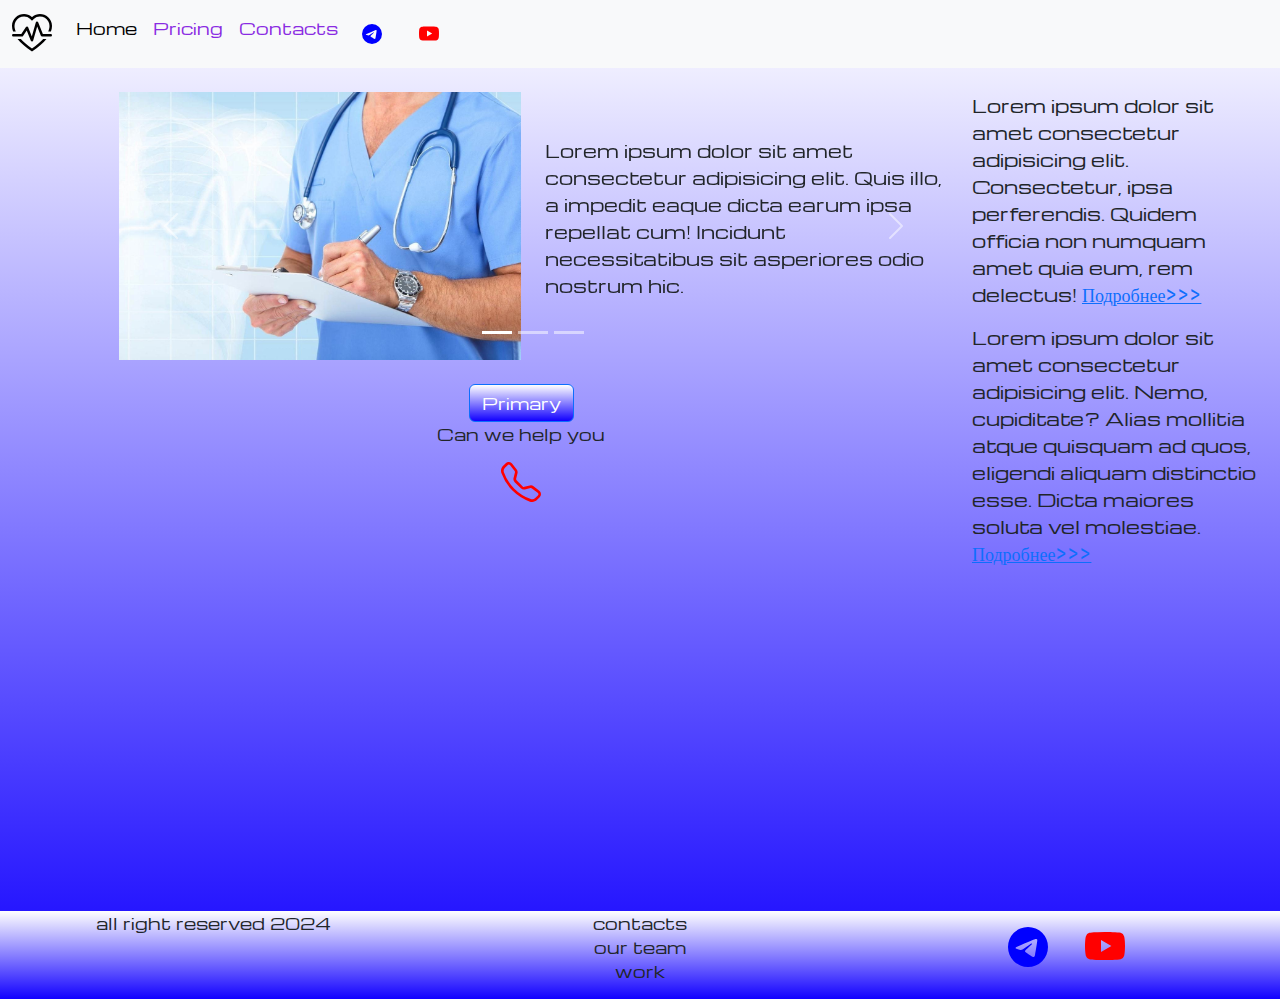
<file: index.html>
<!DOCTYPE html>
<html lang="en">

<head>
  <meta charset="UTF-8">
  <meta name="viewport" content="width=device-width, initial-scale=1.0">
  <title>my syte</title>
  <link href="https://cdn.jsdelivr.net/npm/bootstrap@5.3.3/dist/css/bootstrap.min.css" rel="stylesheet"
    integrity="sha384-QWTKZyjpPEjISv5WaRU9OFeRpok6YctnYmDr5pNlyT2bRjXh0JMhjY6hW+ALEwIH" crossorigin="anonymous">
  <link rel="stylesheet" href="my_css.css">
  <link rel="apple-touch-icon" sizes="180x180" href="files/favicon_io/apple-touch-icon.png">
  <link rel="icon" type="image/png" sizes="32x32" href="files/favicon_io/favicon-32x32.png">
  <link rel="icon" type="image/png" sizes="16x16" href="files/favicon_io/favicon-16x16.png">
  <link rel="manifest" href="files/favicon_io/site.webmanifest">
</head>

<body>
  <header>
    <nav class="navbar navbar-expand-lg bg-body-tertiary">
      <div class="container-fluid">
        <a class="navbar-brand" href="/"><img src="files/heart-pulse.svg" alt=""></a>
        <button class="navbar-toggler" type="button" data-bs-toggle="collapse" data-bs-target="#navbarNav"
          aria-controls="navbarNav" aria-expanded="false" aria-label="Toggle navigation">
          <span class="navbar-toggler-icon"></span>
        </button>
        <div class="collapse navbar-collapse" id="navbarNav">
          <ul class="navbar-nav">
            <li class="nav-item">
              <a class="nav-link active" aria-current="page" href="/">Home</a>
            </li>
            <li class="nav-item">
              <a class="nav-link" href="index2.html">Pricing</a>
            </li>
            <li class="nav-item">
              <a class="nav-link" href="#">Contacts</a>
            </li>
            <li class="nav-item">
              <a href="#"><img style="width: 20px; margin: 1em" src="files/telegram.svg" alt=""></a>
              <a href="#"><img style="width: 20px; margin: 1em" src="files/youtube.svg" alt=""></a>
            </li>
          </ul>
        </div>
      </div>
    </nav>
  </header>
  <section>
    <div class="container-fluid my-4">
      <div class="row">
        <div class="col-lg-1">

        </div>
        <div class="col-lg-8">
          <div class="row">
            <div id="carouselExampleIndicators" class="carousel slide" data-bs-ride="carousel">
              <div class="carousel-indicators">
                <button type="button" data-bs-target="#carouselExampleIndicators" data-bs-slide-to="0" class="active"
                  aria-current="true" aria-label="Slide 1"></button>
                <button type="button" data-bs-target="#carouselExampleIndicators" data-bs-slide-to="1"
                  aria-label="Slide 2"></button>
                <button type="button" data-bs-target="#carouselExampleIndicators" data-bs-slide-to="2"
                  aria-label="Slide 3"></button>
              </div>
              <div class="carousel-inner">
                <div class="carousel-item active">
                  <div class="b-block w-100">
                    <div class="row">
                      <div class="col-lg-6 col-md-6">
                        <img src="carusel/4.jpg" class="d-block w-100" alt="...">
                      </div>
                      <div class="col-lg-6 col-md-6 slide-text">
                        <p>Lorem ipsum dolor sit amet consectetur adipisicing elit. Quis illo, a impedit eaque dicta
                          earum ipsa repellat cum! Incidunt necessitatibus sit asperiores odio nostrum hic.</p>
                      </div>
                    </div>
                  </div>

                </div>
                <div class="carousel-item">
                  <div class="b-block w-100">
                    <div class="row">
                      <div class="col-lg-6 col-md-6">
                        <img src="carusel/5.jpg" class="d-block w-100" alt="...">
                      </div>
                      <div class="col-lg-6 col-md-6 slide-text">
                        <p>Lorem ipsum dolor sit amet consectetur adipisicing elit. Magnam similique praesentium
                          explicabo. Doloribus praesentium nulla magnam distinctio, voluptatum voluptate quae inventore
                          quas. Voluptatum, iure tempora.</p>
                      </div>
                    </div>
                  </div>
                </div>
                <div class="carousel-item">
                  <div class="b-block w-100">
                    <div class="row">
                      <div class="col-lg-6 col-md-6">
                        <img src="carusel/6.jpg" class="d-block w-100" alt="...">
                      </div>
                      <div class="col-lg-6 col-md-6 slide-text">
                        <p>Lorem ipsum dolor sit amet consectetur adipisicing elit. Voluptatibus, fugiat eligendi in
                          earum nihil omnis provident, repudiandae soluta, quis magnam sint quo iste! Dolorem, rem.</p>
                      </div>
                    </div>
                  </div>
                </div>
              </div>
              <button class="carousel-control-prev" type="button" data-bs-target="#carouselExampleIndicators"
                data-bs-slide="prev">
                <span class="carousel-control-prev-icon" aria-hidden="true"></span>
                <span class="visually-hidden">Previous</span>
              </button>
              <button class="carousel-control-next" type="button" data-bs-target="#carouselExampleIndicators"
                data-bs-slide="next">
                <span class="carousel-control-next-icon" aria-hidden="true"></span>
                <span class="visually-hidden">Next</span>
              </button>
            </div>
            <div class="row text-center mt-4">
              <div class="col-lg-12">
                <button type="button" class="btn btn-primary">Primary</button>
              </div>
              <p>Can we help you</p>
              <a href="#"><img class="call-anim" style="width: 40px;" src="files/telephone.svg" alt=""></a>
            </div>
          </div>
        </div>

        <div class="col-lg-3">
          <p>Lorem ipsum dolor sit amet consectetur adipisicing elit. Consectetur, ipsa perferendis. Quidem officia non
            numquam amet quia eum, rem delectus! <a href="#">Подробнее>>></a></p>
          <p>Lorem ipsum dolor sit amet consectetur adipisicing elit. Nemo, cupiditate? Alias mollitia atque quisquam ad
            quos, eligendi aliquam distinctio esse. Dicta maiores soluta vel molestiae. <a href="#">Подробнее>>></a></p>

        </div>
      </div>
  </section>
  <footer>
    <div class="container-fluid">
      <div class="row">
        <div class="col-lg-4 footer-style">
          <p>all right reserved 2024</p>
        </div>
        <div class="col-lg-4 footer-style">
          <p>contacts <br> our team <br>work</p>
        </div>
        <div class="col-lg-4 footer-style">
          <a href="#"><img style="width: 40px; margin: 1em" src="files/telegram.svg" alt=""></a>
          <a href="#"><img style="width: 40px; margin: 1em" src="files/youtube.svg" alt=""></a>
        </div>
      </div>
    </div>
  </footer>


  <script src="https://cdn.jsdelivr.net/npm/bootstrap@5.3.3/dist/js/bootstrap.bundle.min.js"
    integrity="sha384-YvpcrYf0tY3lHB60NNkmXc5s9fDVZLESaAA55NDzOxhy9GkcIdslK1eN7N6jIeHz"
    crossorigin="anonymous"></script>
</body>

</html>
</file>
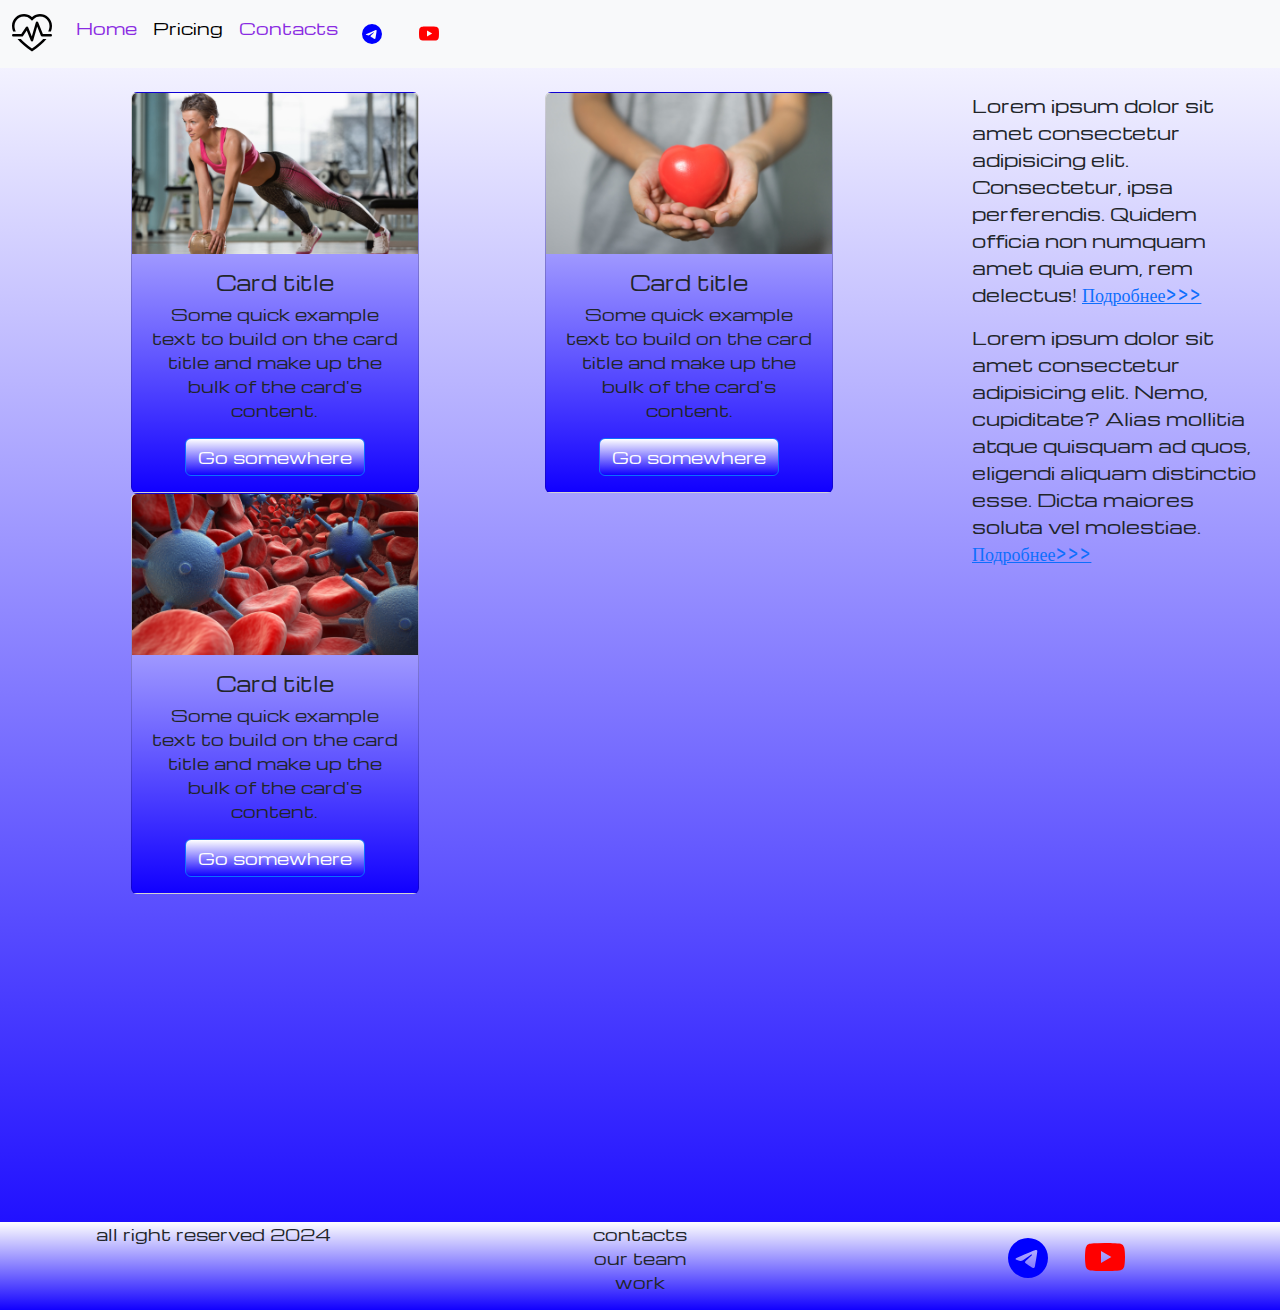
<file: index2.html>
<!DOCTYPE html>
<html lang="en">

<head>
  <meta charset="UTF-8">
  <meta name="viewport" content="width=device-width, initial-scale=1.0">
  <title>my syte</title>
  <link href="https://cdn.jsdelivr.net/npm/bootstrap@5.3.3/dist/css/bootstrap.min.css" rel="stylesheet"
    integrity="sha384-QWTKZyjpPEjISv5WaRU9OFeRpok6YctnYmDr5pNlyT2bRjXh0JMhjY6hW+ALEwIH" crossorigin="anonymous">
  <link rel="stylesheet" href="my_css.css">
  <link rel="apple-touch-icon" sizes="180x180" href="files/favicon_io/apple-touch-icon.png">
  <link rel="icon" type="image/png" sizes="32x32" href="files/favicon_io/favicon-32x32.png">
  <link rel="icon" type="image/png" sizes="16x16" href="files/favicon_io/favicon-16x16.png">
  <link rel="manifest" href="files/favicon_io/site.webmanifest">
</head>

<body>
  <header>
    <nav class="navbar navbar-expand-lg bg-body-tertiary">
      <div class="container-fluid">
        <a class="navbar-brand" href="/"><img src="files/heart-pulse.svg" alt=""></a>
        <button class="navbar-toggler" type="button" data-bs-toggle="collapse" data-bs-target="#navbarNav"
          aria-controls="navbarNav" aria-expanded="false" aria-label="Toggle navigation">
          <span class="navbar-toggler-icon"></span>
        </button>
        <div class="collapse navbar-collapse" id="navbarNav">
          <ul class="navbar-nav">
            <li class="nav-item">
              <a class="nav-link" aria-current="page" href="/">Home</a>
            </li>
            <li class="nav-item">
              <a class="nav-link active" href="index2.html">Pricing</a>
            </li>
            <li class="nav-item">
              <a class="nav-link" href="#">Contacts</a>
            </li>
            <li class="nav-item">
              <a href="#"><img style="width: 20px; margin: 1em" src="files/telegram.svg" alt=""></a>
              <a href="#"><img style="width: 20px; margin: 1em" src="files/youtube.svg" alt=""></a>
            </li>
          </ul>
        </div>
      </div>
    </nav>
  </header>

  <section>
    <div class="container-fluid my-4">
      <div class="row">
        <div class="col-lg-1">

        </div>
        <div class="col-lg-8">
          <div class="container text-center">
            <div class="row">
              <div class="col">
                <div class="card" style="width: 18rem;">
                  <img src="1.jpg" class="card-img-top" alt="...">
                  <div class="card-body">
                    <h5 class="card-title">Card title</h5>
                    <p class="card-text">Some quick example text to build on the card title and make up the bulk of the
                      card's content.</p>
                    <a href="#" class="btn btn-primary">Go somewhere</a>
                  </div>
                </div>
              </div>
              <div class="col">
                <div class="card" style="width: 18rem;">
                  <img src="2.jpg" class="card-img-top" alt="...">
                  <div class="card-body">
                    <h5 class="card-title">Card title</h5>
                    <p class="card-text">Some quick example text to build on the card title and make up the bulk of the
                      card's content.</p>
                    <a href="#" class="btn btn-primary">Go somewhere</a>
                  </div>
                </div>
              </div>
              <div class="col">
                <div class="card" style="width: 18rem;">
                  <img src="3.jpg" class="card-img-top" alt="...">
                  <div class="card-body">
                    <h5 class="card-title">Card title</h5>
                    <p class="card-text">Some quick example text to build on the card title and make up the bulk of the
                      card's content.</p>
                    <a href="#" class="btn btn-primary">Go somewhere</a>
                  </div>
                </div>
              </div>
            </div>
          </div>
        </div>

        <div class="col-lg-3">
          <p>Lorem ipsum dolor sit amet consectetur adipisicing elit. Consectetur, ipsa perferendis. Quidem officia non
            numquam amet quia eum, rem delectus! <a href="#">Подробнее>>></a></p>
          <p>Lorem ipsum dolor sit amet consectetur adipisicing elit. Nemo, cupiditate? Alias mollitia atque quisquam ad
            quos, eligendi aliquam distinctio esse. Dicta maiores soluta vel molestiae. <a href="#">Подробнее>>></a></p>

        </div>
      </div>
  </section>
  <footer>
    <div class="container-fluid">
      <div class="row">
        <div class="col-lg-4 footer-style">
          <p>all right reserved 2024</p>
        </div>
        <div class="col-lg-4 footer-style">
          <p>contacts <br> our team <br>work</p>
        </div>
        <div class="col-lg-4 footer-style">
          <a href="#"><img style="width: 40px; margin: 1em" src="files/telegram.svg" alt=""></a>
          <a href="#"><img style="width: 40px; margin: 1em" src="files/youtube.svg" alt=""></a>
        </div>
      </div>
    </div>
  </footer>


  <script src="https://cdn.jsdelivr.net/npm/bootstrap@5.3.3/dist/js/bootstrap.bundle.min.js"
    integrity="sha384-YvpcrYf0tY3lHB60NNkmXc5s9fDVZLESaAA55NDzOxhy9GkcIdslK1eN7N6jIeHz"
    crossorigin="anonymous"></script>
</body>

</html>
</file>
<file: my_css.css>
@import url('https://fonts.googleapis.com/css?family=Michroma&display=swap');
.nav-link {
    color: blueviolet;
}
.navbar-brand img {
    width: 40px;
}
body {
    background: linear-gradient(0deg, #1100ff 0%, #ffffff 100%);
    font-family: Michroma, serif;
}
.col-lg-3 p {
    font-size: large;
}
.card {
    background: linear-gradient(0deg, #1100ff 0%, #ffffff 100%);
}
.slide-text {
    font-size: large;
    margin: auto;
}
@media (max-width:767px){
    .carousel-indicators {
        display: none;
    }
}
footer, .btn-primary {
    background: linear-gradient(0deg, #1100ff 0%, #ffffff 100%);
     
}
.footer-style {
    text-align: center;
}
section {
    padding-bottom: 19em;
}
.call-anim {
    animation: myAnim 3s ease 0s 1 normal forwards;
}
@keyframes myAnim {
	0%,
	100% {
		transform: translateX(0);
	}

	10%,
	30%,
	50%,
	70% {
		transform: translateX(-10px);
	}

	20%,
	40%,
	60% {
		transform: translateX(10px);
	}

	80% {
		transform: translateX(8px);
	}

	90% {
		transform: translateX(-8px);
	}
}
</file>
